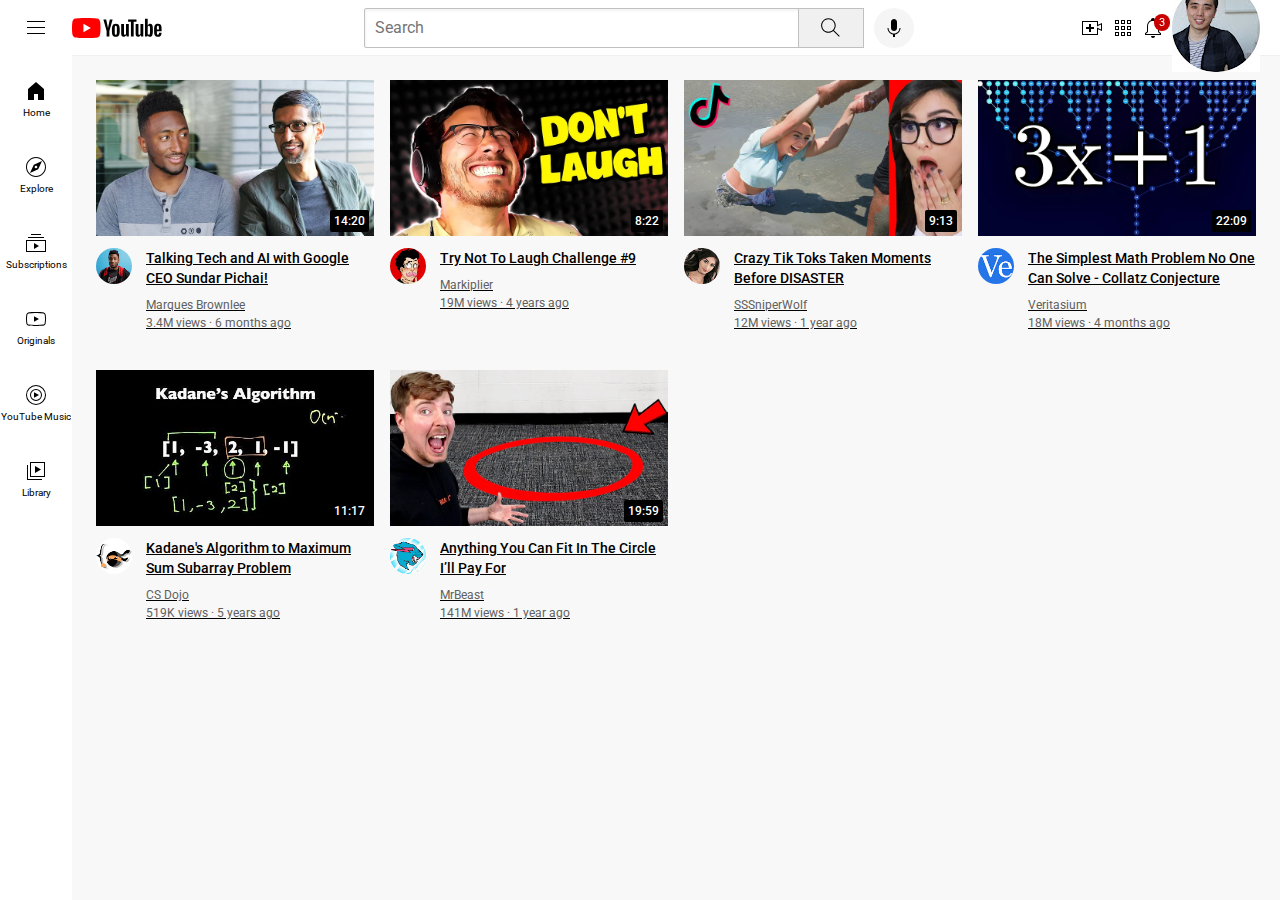
<file: index.html>
<!DOCTYPE html>
<html>
  <head>
    <title>YouTube.com Clone</title>

    <link rel="preconnect" href="https://fonts.googleapis.com">
    <link rel="preconnect" href="https://fonts.gstatic.com" crossorigin>
    <link href="https://fonts.googleapis.com/css2?family=Roboto:wght@400;500;700&display=swap" rel="stylesheet">

    <link rel="stylesheet" href="styles/general.css">
    <link rel="stylesheet" href="styles/video.css">
    <link rel="stylesheet" href="styles/header.css">
    <link rel="stylesheet" href="styles/sidebar.css">


  </head>
  <body>
    <header class="header">
      <div class="left-section">
        <img class="hamburger-menu"
        src="icons/hamburger-menu.svg">
        <img class="youtube-logo"
        src="icons/youtube-logo.svg">

      </div>
      <div class="middle-section">
        <input class="search-bar" type="text" placeholder="Search">
        <button class="search-button">
          <img class="search-icon"
          src="icons/search.svg">
          <div class="tooltip">Search</div>
        </button>
        <button class="voice-search-button">
          <img 
           class="voice-search-icon"
          src="icons/voice-search-icon.svg">
          <div class="tooltip">Search with your voice</div>
        </button>
      </div>
      <div class="right-section">
        <div class="upload-icon-container">
          <img class="upload-icon"
          src="icons/upload.svg">
          <div class="tooltip">Create</div>
        <!-- </button> -->
        </div>

        <div class="youtube-apps-icon-container">
          <img class="youtube-apps-icon"
          src="icons/youtube-apps.svg">
          <div class="tooltip">YouTube apps</div>

        </div>



        <div class="notifications-icon-container">
          <img class="notifications-icon"
          src="icons/notifications.svg">
          <div class="notifications-count">3</div>
          <div class="tooltip">Notifications</div>

        </div>


        <img class="current-user-picture-icon"
        src="channel-pictures/my-channel.jpeg">
      </div>

    </header>

    <nav class="sidebar">
      <div class="sidebar-link">
        <img src="icons/home.svg">
        <div>Home</div>
      </div>
      <div class="sidebar-link">
        <img src="icons/explore.svg">
        <div>Explore</div>
      </div>
      <div class="sidebar-link">
        <img src="icons/subscriptions.svg">
        <div>Subscriptions</div>
      </div>
      <div class="sidebar-link">
        <img src="icons/originals.svg">
        <div>Originals</div>
      </div>
      <div class="sidebar-link">
        <img src="icons/youtube-music.svg">
        <div>YouTube Music</div>
      </div>
      <div class="sidebar-link">
        <img src="icons/library.svg">
        <div>Library</div>
      </div>
    </nav>

    <main>
      <section class="video-grid">
        <div class="video-preview">
          <div class="thumbnail-row">
            <img class="thumbnail" src="thumbnails/thumbnail-1.webp">
            <div class="video-time">14:20</div>
          </div>
          <div class="video-info-grid">
            <div class="channel-picture">
              <img class="profile-picture" src="channel-pictures/channel-1.jpeg">
            </div>
            <div class="video-info">
              <p class="video-title">
                Talking Tech and AI with Google CEO Sundar Pichai!
              </p>
              <p class="video-author">
                Marques Brownlee
              </p>
              <p class="video-stats">
                3.4M views &#183; 6 months ago
              </p>
            </div>
          </div>
        </div>
  
        <div class="video-preview">
          <div class="thumbnail-row">
            <img class="thumbnail" src="thumbnails/thumbnail-2.webp">
            <div class="video-time">8:22</div>
          </div>
          <div class="video-info-grid">
            <div class="channel-picture">
              <img class="profile-picture" src="channel-pictures/channel-2.jpeg">
            </div>
            <div class="video-info">
              <p class="video-title">
                Try Not To Laugh Challenge #9
              </p>
              <p class="video-author">
                Markiplier
              </p>
              <p class="video-stats">
                19M views &#183; 4 years ago
              </p>
            </div>
          </div>
        </div>
  
        <div class="video-preview">
          <div class="thumbnail-row">
            <img class="thumbnail" src="thumbnails/thumbnail-3.webp">
            <div class="video-time">9:13</div>
          </div>
          <div class="video-info-grid">
            <div class="channel-picture">
              <img class="profile-picture" src="channel-pictures/channel-3.jpeg">
            </div>
            <div class="video-info">
              <p class="video-title">
                Crazy Tik Toks Taken Moments Before DISASTER
              </p>
              <p class="video-author">
                SSSniperWolf
              </p>
              <p class="video-stats">
                12M views &#183; 1 year ago
              </p>
            </div>
          </div>
        </div>
  
        <div class="video-preview">
          <div class="thumbnail-row">
            <img class="thumbnail" src="thumbnails/thumbnail-4.webp">
            <div class="video-time">22:09</div>
          </div>
          <div class="video-info-grid">
            <div class="channel-picture">
              <img class="profile-picture" src="channel-pictures/channel-4.jpeg">
            </div>
            <div class="video-info">
              <p class="video-title">
                The Simplest Math Problem No One Can Solve - Collatz Conjecture
              </p>
              <p class="video-author">
                Veritasium
              </p>
              <p class="video-stats">
                18M views &#183; 4 months ago
              </p>
            </div>
          </div>
        </div>
  
        <div class="video-preview">
          <div class="thumbnail-row">
            <img class="thumbnail" src="thumbnails/thumbnail-5.webp">
            <div class="video-time">11:17</div>
          </div>
          <div class="video-info-grid">
            <div class="channel-picture">
              <img class="profile-picture" src="channel-pictures/channel-5.jpeg">
            </div>
            <div class="video-info">
              <p class="video-title">
                Kadane's Algorithm to Maximum Sum Subarray Problem
              </p>
              <p class="video-author">
                CS Dojo
              </p>
              <p class="video-stats">
                519K views &#183; 5 years ago
              </p>
            </div>
          </div>
        </div>
  
        <div class="video-preview">
          <div class="thumbnail-row">
            <img class="thumbnail" src="thumbnails/thumbnail-6.webp">
            <div class="video-time">19:59</div>
          </div>
          <div class="video-info-grid">
            <div class="channel-picture">
              <img class="profile-picture" src="channel-pictures/channel-6.jpeg">
            </div>
            <div class="video-info">
              <p class="video-title">
                Anything You Can Fit In The Circle I’ll Pay For
              </p>
              <p class="video-author">
                MrBeast
              </p>
              <p class="video-stats">
                141M views &#183; 1 year ago
              </p>
            </div>
          </div>
        </div>
      </section>

    </main>
    <!-- Comment-->

    

  </body>
</html>
</file>
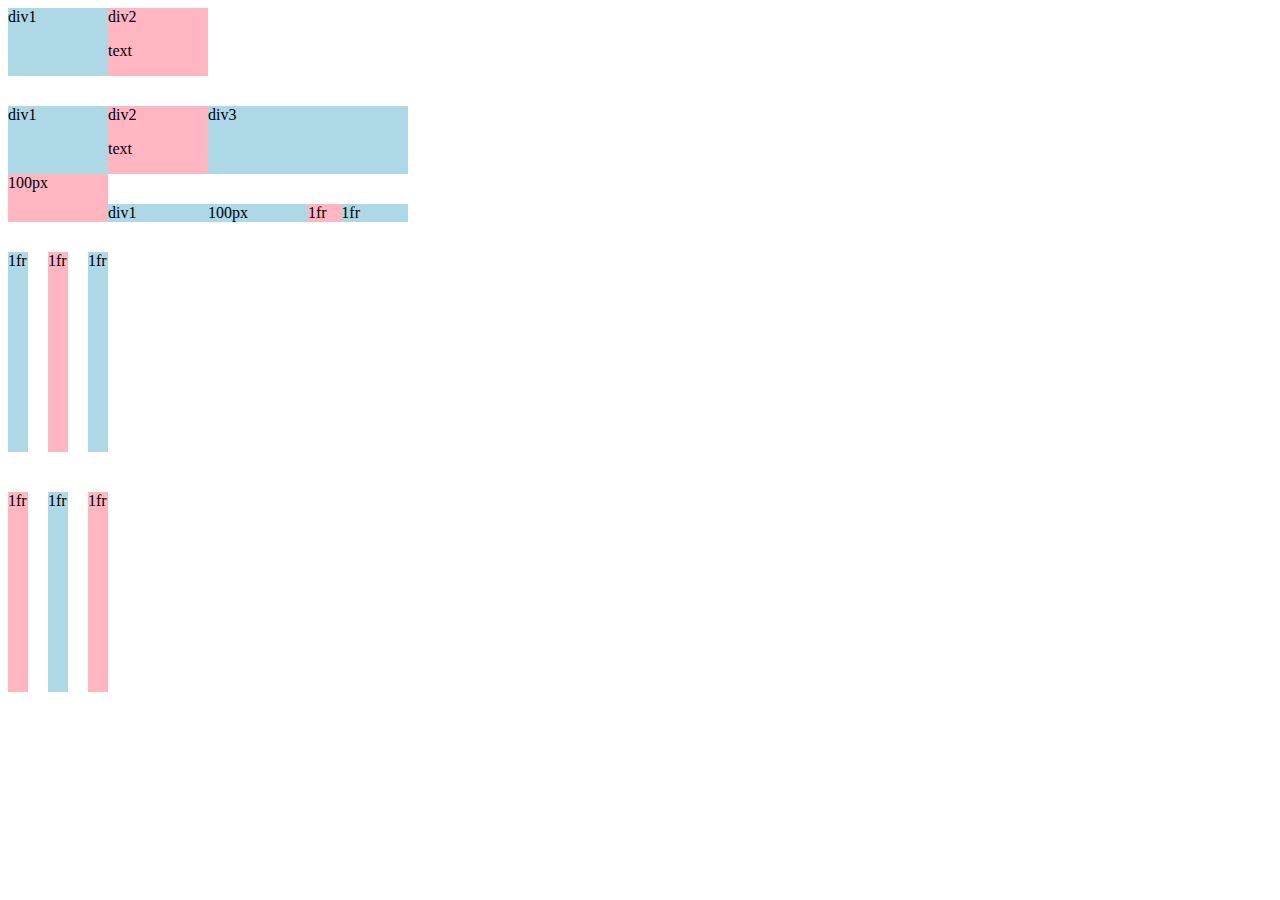
<file: grid.html>
<!DOCTYPE html>
<html>
  <head>
    <title>Grid Practice </title>
  </head>
  <body style="padding: bottom 1000px;">
    <div style="
      display: grid;  
      grid-template-columns: 100px 100px  ;
    
    ">
      <div style="background-color:lightblue">
        div1  
      </div>
      <div style="background-color:lightpink">
        div2 <p>text</p>
      </div>

      <div style="
        margin-top: 30px;
        display: grid;  
        grid-template-columns: 100px 100px  200px;
    
    ">
      <div style="background-color:lightblue">
        div1  
      </div>
      <div style="background-color:lightpink">
        div2 <p>text</p>
      </div> 
      <div style="background-color:lightblue">
        div3 
      </div>
      <div style="background-color:lightpink">
        100px
      </div>

      <div style="
      margin-top: 30px;
      display: grid;  
      grid-template-columns: 100px 1fr;
  ">
    <div style="background-color:lightblue">
      div1  
    </div>
    <div style="background-color:lightpink">
      1fr
    </div> 
    </div> 


    <div style="
      margin-top: 30px;
      display: grid;  
      grid-template-columns: 100px 1fr 2fr;
  ">
      <div style="background-color:lightblue">
        100px  
      </div>

      <div style="background-color:lightpink">
        1fr
      </div> 
      <div style="background-color:lightblue">1fr </div>
    </div> 

    <div style="
      margin-top: 30px;
      display: grid;  
      grid-template-columns: 1fr 1fr 1fr;
      column-gap: 20px;
      row-gap: 40px;
  ">
      <div style="background-color:lightblue; height: 200px;">
        1fr 
      </div>

      <div style="background-color:lightpink; height: 200px;"> 1fr</div> 
      <div style="background-color:lightblue; height: 200px;">1fr </div>
      <div style="background-color:lightpink; height: 200px;"> 1fr</div>
      <div style="background-color:lightblue; height: 200px;">1fr </div>
      <div style="background-color:lightpink; height: 200px;"> 1fr</div>
    </div> 


  </body>
</html>
</file>
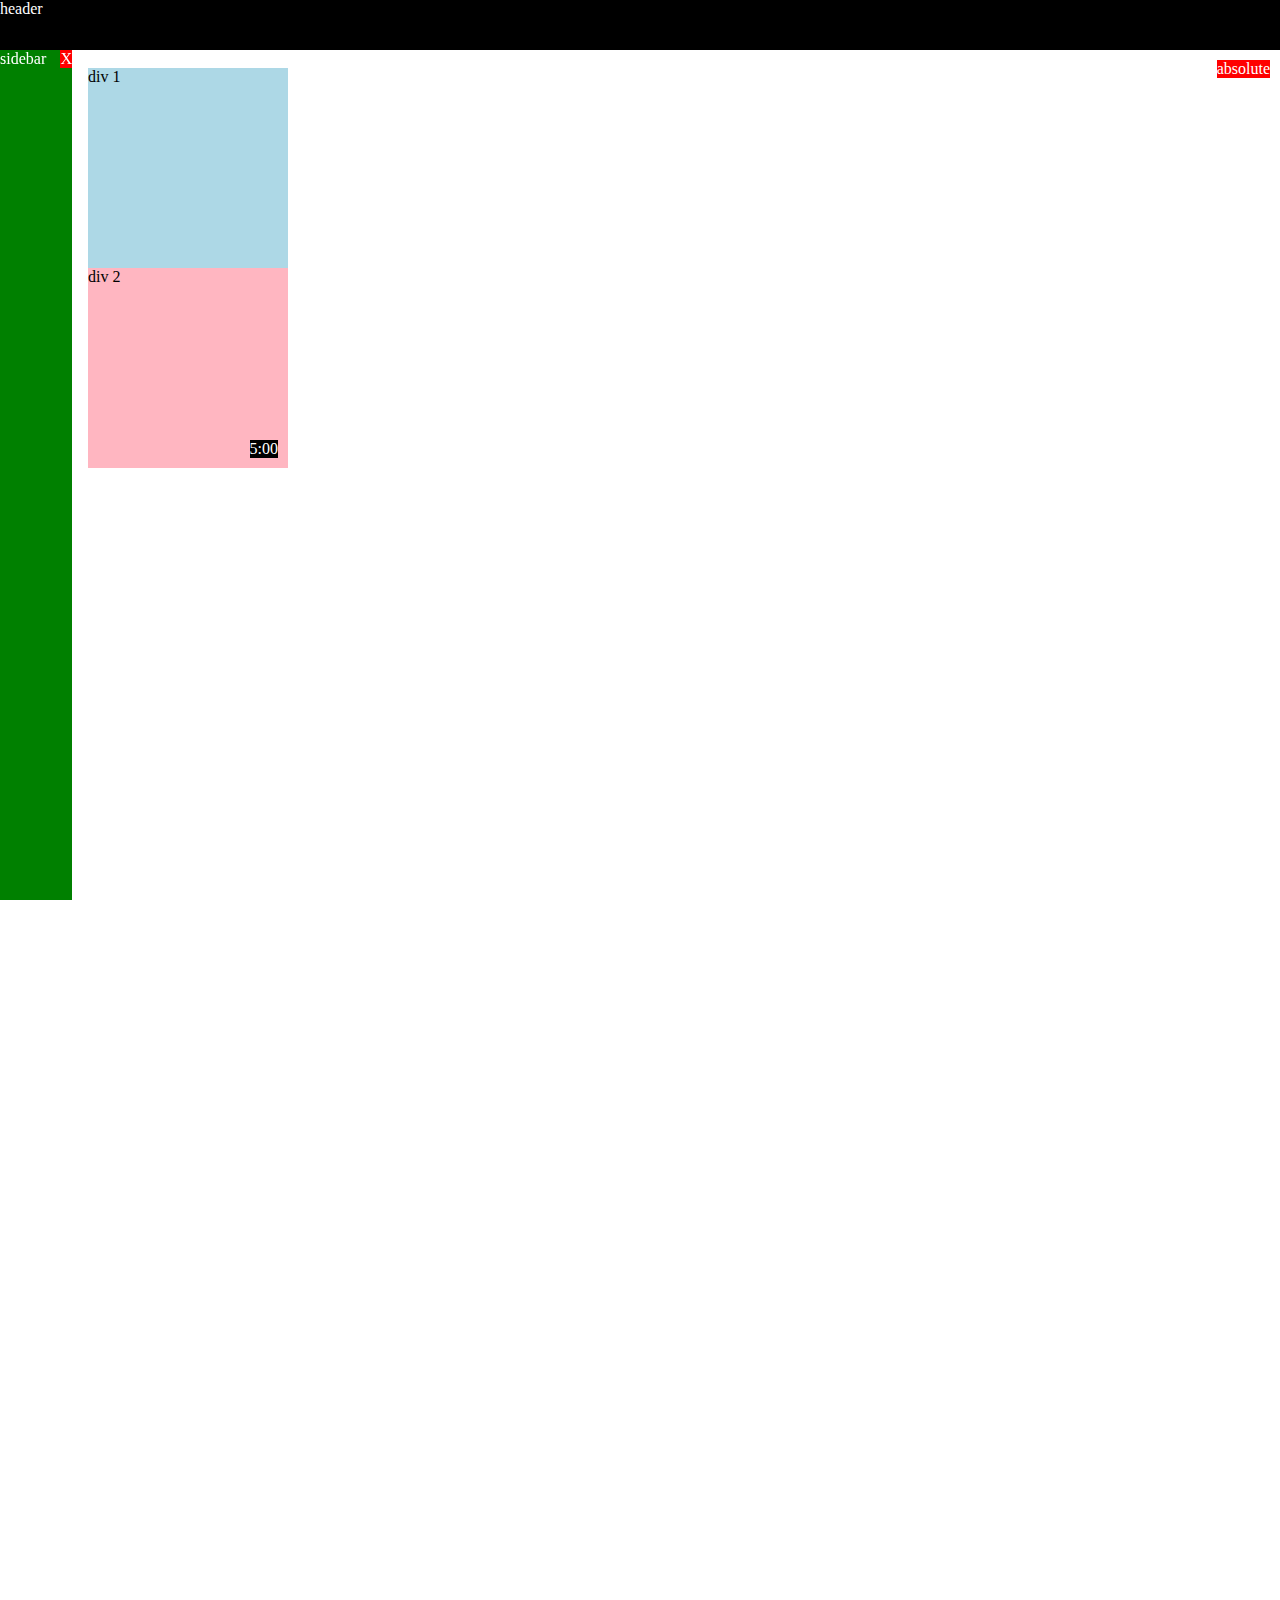
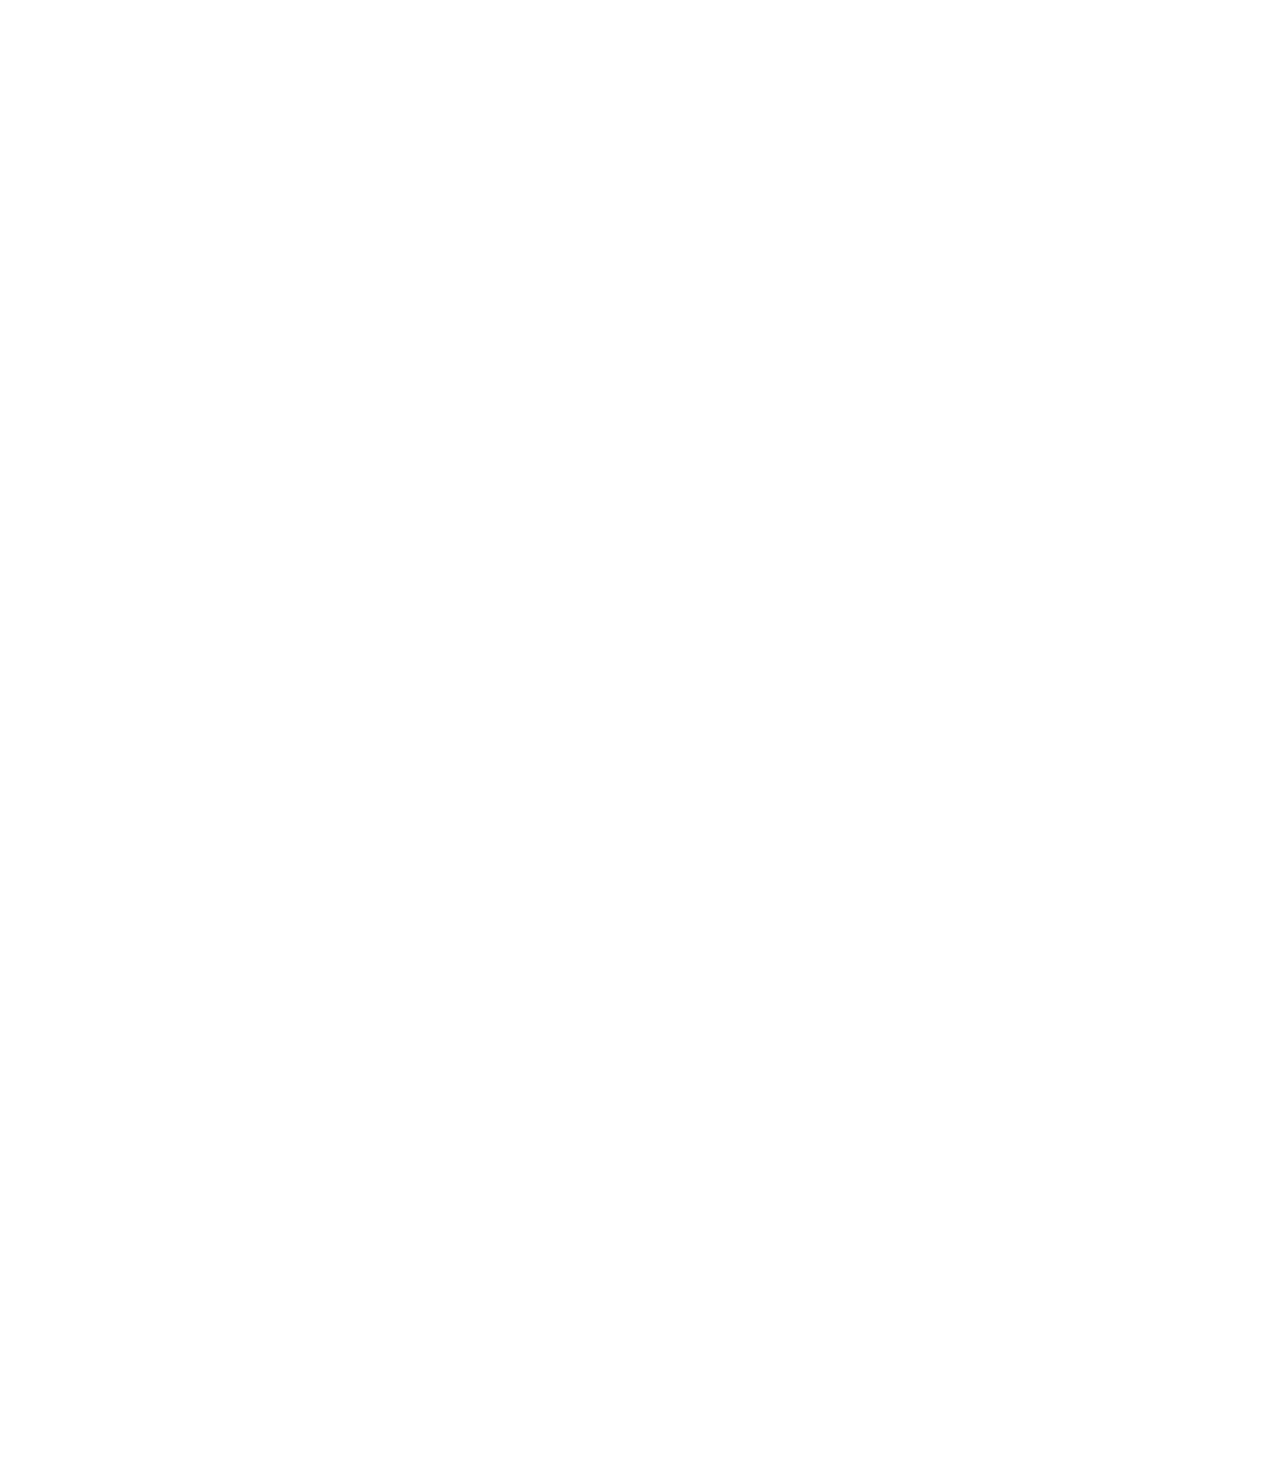
<file: position.html>
<!DOCTYPE html>
<html>
  <head>
    <title>Position Practice</title>
  </head>
  <body style="
    height: 3000px;
    padding-top: 60px;
    padding-left: 80px;
  
  ">
    <div style="
    background-color:black;
    color: white;
    position: fixed;
    top: 0;
    left:0;
    right: 0;
    height: 50px;
    z-index: 100;
    "
    >header</div>

    <div style="
      background-color: green;
      color: white;
      position: fixed;
      left: 0;
      bottom: 0;
      top: 50px;
      width: 72px;
    ">
      sidebar
      <div style="
        position: absolute;
        background-color: red;
        color: white;
        right: 0;
        top: 0;
      ">
        X
      </div>
    </div>

    <div style="
      position: absolute;
      background-color: red;
      color: white;
      right: 10px;
      top: 60px;
    ">
      absolute
    </div>
    <div style="
    background-color: lightblue;
    height: 200px;
    width: 200px;
    position: static;
    ">
      div 1
    </div>

    <div style="
      background-color: lightpink;
      height: 200px;
      width: 200px;
      position: relative;
    ">
      div 2
      <div style="
        position: absolute;
        background-color: black;
        color: white;
        bottom: 10px;
        right: 10px;
      ">
        5:00
      </div>
    </div>
  </body>
</html>
</file>
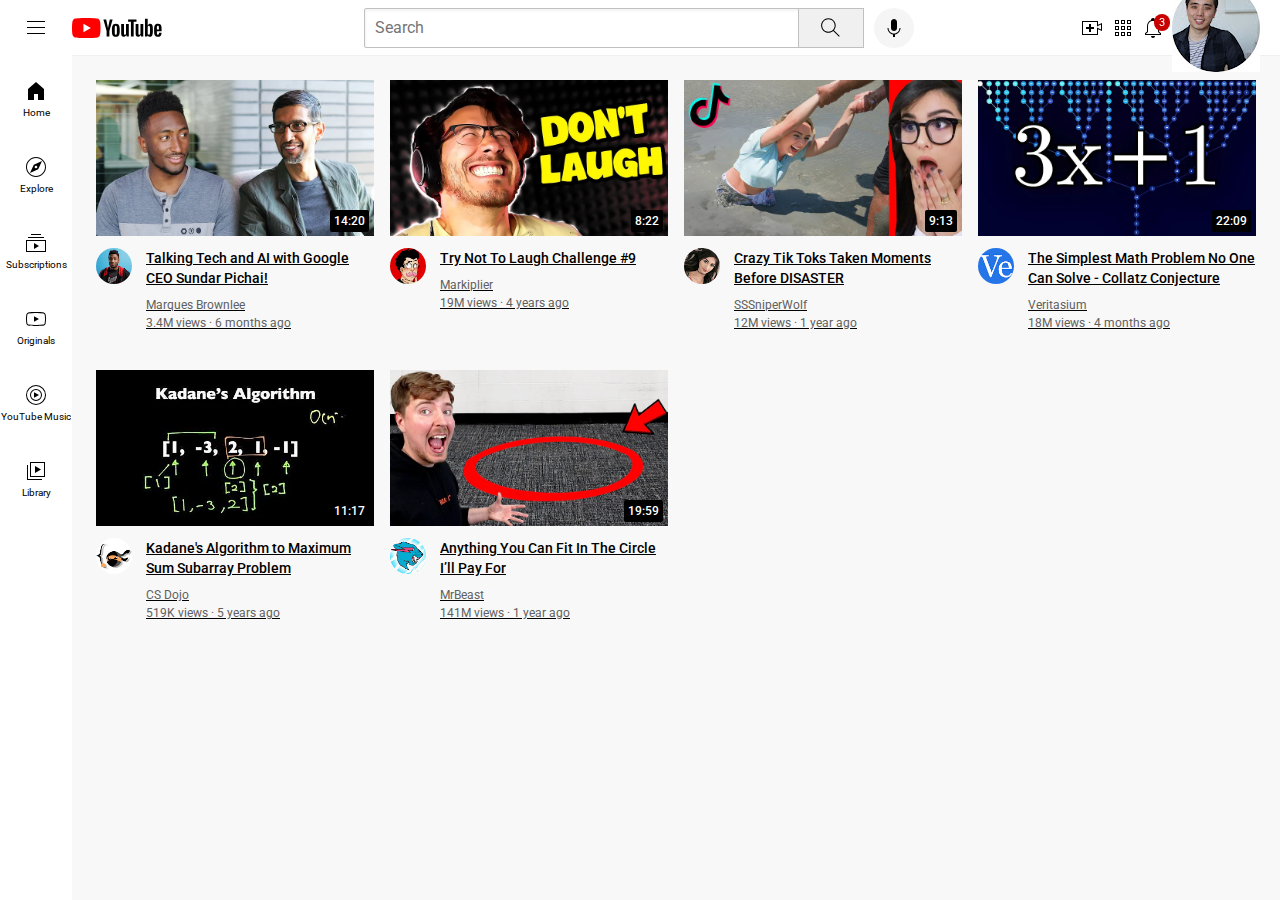
<file: youtube.html>
<!DOCTYPE html>
<html>
  <head>
    <title>YouTube.com Clone</title>

    <link rel="preconnect" href="https://fonts.googleapis.com">
    <link rel="preconnect" href="https://fonts.gstatic.com" crossorigin>
    <link href="https://fonts.googleapis.com/css2?family=Roboto:wght@400;500;700&display=swap" rel="stylesheet">

    <link rel="stylesheet" href="styles/general.css">
    <link rel="stylesheet" href="styles/video.css">
    <link rel="stylesheet" href="styles/header.css">
    <link rel="stylesheet" href="styles/sidebar.css">


  </head>
  <body>
    <header class="header">
      <div class="left-section">
        <img class="hamburger-menu"
        src="icons/hamburger-menu.svg">
        <img class="youtube-logo"
        src="icons/youtube-logo.svg">

      </div>
      <div class="middle-section">
        <input class="search-bar" type="text" placeholder="Search">
        <button class="search-button">
          <img class="search-icon"
          src="icons/search.svg">
          <div class="tooltip">Search</div>
        </button>
        <button class="voice-search-button">
          <img 
           class="voice-search-icon"
          src="icons/voice-search-icon.svg">
          <div class="tooltip">Search with your voice</div>
        </button>
      </div>
      <div class="right-section">
        <div class="upload-icon-container">
          <img class="upload-icon"
          src="icons/upload.svg">
          <div class="tooltip">Create</div>
        <!-- </button> -->
        </div>

        <div class="youtube-apps-icon-container">
          <img class="youtube-apps-icon"
          src="icons/youtube-apps.svg">
          <div class="tooltip">YouTube apps</div>

        </div>



        <div class="notifications-icon-container">
          <img class="notifications-icon"
          src="icons/notifications.svg">
          <div class="notifications-count">3</div>
          <div class="tooltip">Notifications</div>

        </div>


        <img class="current-user-picture-icon"
        src="channel-pictures/my-channel.jpeg">
      </div>

    </header>

    <nav class="sidebar">
      <div class="sidebar-link">
        <img src="icons/home.svg">
        <div>Home</div>
      </div>
      <div class="sidebar-link">
        <img src="icons/explore.svg">
        <div>Explore</div>
      </div>
      <div class="sidebar-link">
        <img src="icons/subscriptions.svg">
        <div>Subscriptions</div>
      </div>
      <div class="sidebar-link">
        <img src="icons/originals.svg">
        <div>Originals</div>
      </div>
      <div class="sidebar-link">
        <img src="icons/youtube-music.svg">
        <div>YouTube Music</div>
      </div>
      <div class="sidebar-link">
        <img src="icons/library.svg">
        <div>Library</div>
      </div>
    </nav>

    <main>
      <section class="video-grid">
        <div class="video-preview">
          <div class="thumbnail-row">
            <img class="thumbnail" src="thumbnails/thumbnail-1.webp">
            <div class="video-time">14:20</div>
          </div>
          <div class="video-info-grid">
            <div class="channel-picture">
              <img class="profile-picture" src="channel-pictures/channel-1.jpeg">
            </div>
            <div class="video-info">
              <p class="video-title">
                Talking Tech and AI with Google CEO Sundar Pichai!
              </p>
              <p class="video-author">
                Marques Brownlee
              </p>
              <p class="video-stats">
                3.4M views &#183; 6 months ago
              </p>
            </div>
          </div>
        </div>
  
        <div class="video-preview">
          <div class="thumbnail-row">
            <img class="thumbnail" src="thumbnails/thumbnail-2.webp">
            <div class="video-time">8:22</div>
          </div>
          <div class="video-info-grid">
            <div class="channel-picture">
              <img class="profile-picture" src="channel-pictures/channel-2.jpeg">
            </div>
            <div class="video-info">
              <p class="video-title">
                Try Not To Laugh Challenge #9
              </p>
              <p class="video-author">
                Markiplier
              </p>
              <p class="video-stats">
                19M views &#183; 4 years ago
              </p>
            </div>
          </div>
        </div>
  
        <div class="video-preview">
          <div class="thumbnail-row">
            <img class="thumbnail" src="thumbnails/thumbnail-3.webp">
            <div class="video-time">9:13</div>
          </div>
          <div class="video-info-grid">
            <div class="channel-picture">
              <img class="profile-picture" src="channel-pictures/channel-3.jpeg">
            </div>
            <div class="video-info">
              <p class="video-title">
                Crazy Tik Toks Taken Moments Before DISASTER
              </p>
              <p class="video-author">
                SSSniperWolf
              </p>
              <p class="video-stats">
                12M views &#183; 1 year ago
              </p>
            </div>
          </div>
        </div>
  
        <div class="video-preview">
          <div class="thumbnail-row">
            <img class="thumbnail" src="thumbnails/thumbnail-4.webp">
            <div class="video-time">22:09</div>
          </div>
          <div class="video-info-grid">
            <div class="channel-picture">
              <img class="profile-picture" src="channel-pictures/channel-4.jpeg">
            </div>
            <div class="video-info">
              <p class="video-title">
                The Simplest Math Problem No One Can Solve - Collatz Conjecture
              </p>
              <p class="video-author">
                Veritasium
              </p>
              <p class="video-stats">
                18M views &#183; 4 months ago
              </p>
            </div>
          </div>
        </div>
  
        <div class="video-preview">
          <div class="thumbnail-row">
            <img class="thumbnail" src="thumbnails/thumbnail-5.webp">
            <div class="video-time">11:17</div>
          </div>
          <div class="video-info-grid">
            <div class="channel-picture">
              <img class="profile-picture" src="channel-pictures/channel-5.jpeg">
            </div>
            <div class="video-info">
              <p class="video-title">
                Kadane's Algorithm to Maximum Sum Subarray Problem
              </p>
              <p class="video-author">
                CS Dojo
              </p>
              <p class="video-stats">
                519K views &#183; 5 years ago
              </p>
            </div>
          </div>
        </div>
  
        <div class="video-preview">
          <div class="thumbnail-row">
            <img class="thumbnail" src="thumbnails/thumbnail-6.webp">
            <div class="video-time">19:59</div>
          </div>
          <div class="video-info-grid">
            <div class="channel-picture">
              <img class="profile-picture" src="channel-pictures/channel-6.jpeg">
            </div>
            <div class="video-info">
              <p class="video-title">
                Anything You Can Fit In The Circle I’ll Pay For
              </p>
              <p class="video-author">
                MrBeast
              </p>
              <p class="video-stats">
                141M views &#183; 1 year ago
              </p>
            </div>
          </div>
        </div>
      </section>

    </main>
    <!-- Comment-->

    

  </body>
</html>
</file>
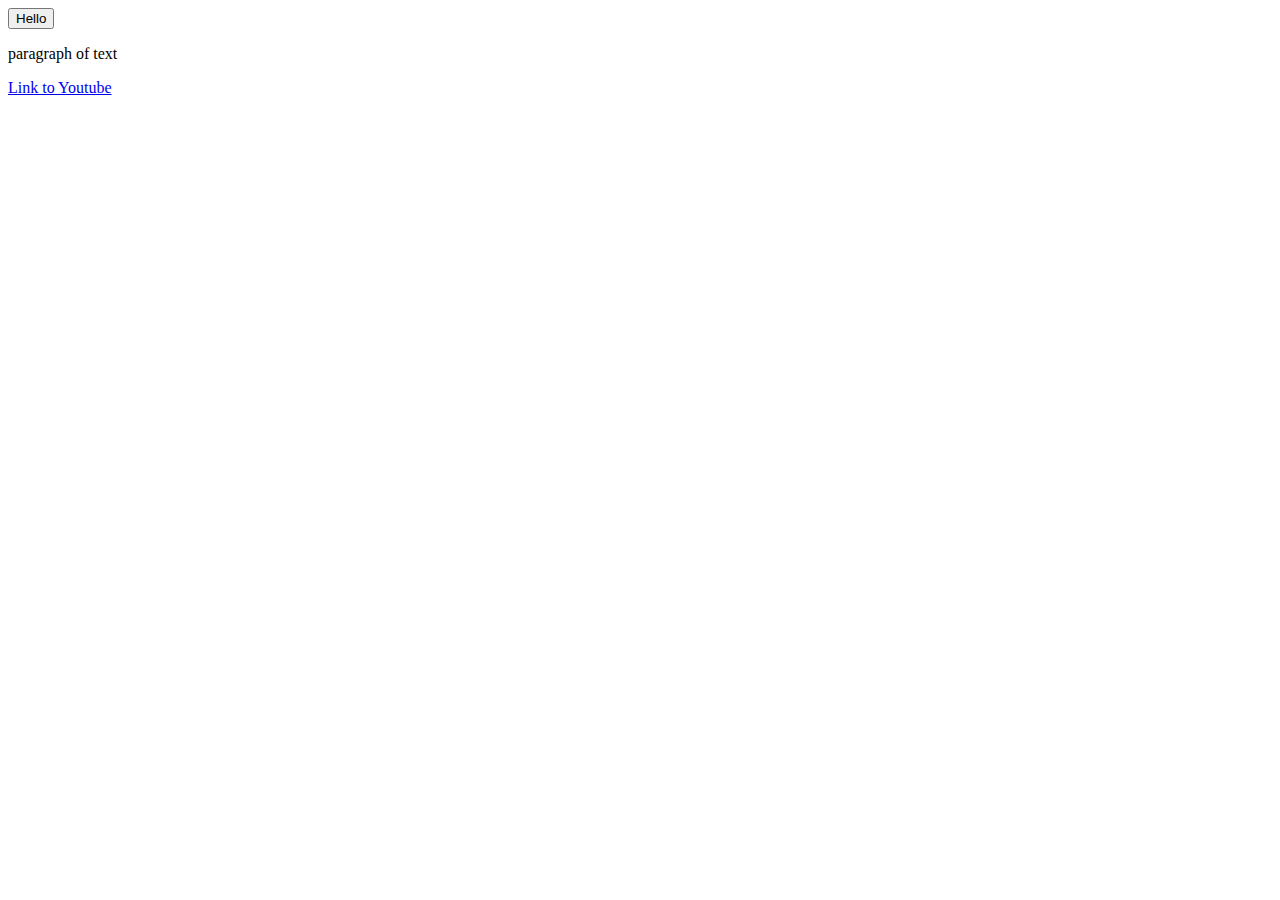
<file: intro-to-html/styles/website.html>
<!DOCTYPE html>
<html>
  <head>
    <title>
      First Website
    </title>

  </head>
  <body>
    <button>
      Hello
    </button>
    <p>
      paragraph of text 
    </p>
    <a href="https://www.youtube.com" target="_blank">
      Link to Youtube 
    </a>
  </body>
</html>
</file>
<file: styles/general.css>
p {
  font-family: Roboto, Arial;
  margin-top: 0;
  margin-bottom: 0;
}

body{
  margin: 0;
  padding: 80px;
  padding-left: 96px;
  padding-right: 24px;
  background-color: rgb(248, 248, 248);
}
</file>
<file: styles/video.css>
.thumbnail {
  width: 100%;
}

.search-bar {
  display: block;
}

.video-title {
  margin-top: 0;
  font-size: 14px;
  font-weight: 500;
  line-height: 20px;
  margin-bottom: 10px;
}

.video-info-grid {

  display: grid;
  grid-template-columns: 50px 1fr;
}

.profile-picture {
  width: 36px;
  border-radius: 50px;
}

.thumbnail-row {
  margin-bottom: 8px;
  position: relative;
}

.video-author,
.video-stats {
  font-size: 12px;
  color: rgb(96, 96, 96);
}

.video-author {
  margin-bottom: 4px;
}

.video-grid {
  font-family: Roboto, Arial;
  display: grid;
  grid-template-columns: 1fr 1fr 1fr;
  column-gap: 16px;
  row-gap: 40px;
  text-decoration: underline;
}

@media (max-width: 750px) {
  .video-grid{
    grid-template-columns: 1fr 1fr;
  }
}

@media (min-width: 751px ) and (max-width: 999px){
  .video-grid{
    grid-template-columns: 1fr 1fr 1fr;
  }
}

@media (min-width: 1000px){
  .video-grid{
    grid-template-columns: 1fr 1fr 1fr 1fr;
  }
}
.video-time{
  /* font-family: Roboto, Arial; */
  font-size: 12px;
  font-weight: 500;


  padding: 4px;
  border-radius: 2px;
  background-color: black;
  color: white;
  position: absolute;
  bottom: 8px;
  right: 5px;
}
</file>
<file: styles/header.css>
.header{
  height: 55px;

  display: flex;
  flex-direction: row;
  justify-content: space-between;

  position:fixed;
  top: 0;
  left: 0;
  right: 0;
  z-index: 100;

  background-color: white;
  border-bottom-width: 1px;
  border-bottom-style: solid;
  border-bottom-color:rgb(240,240,240);


}

.left-section{
  display: flex;
  align-items: center;
}

.hamburger-menu{
  height: 24px;
  margin-left: 24px;
  margin-right: 24px ;
}

.youtube-logo{
  height: 20px;
}

.middle-section{ 
  flex: 1;
  margin-left: 70px;
  margin-right: 35px;
  max-width: 550px;
  display: flex;
  align-items: center;
}

.search-bar{
  flex: 1;
  height: 36px;
  padding-left:  10px;
  font-size: 16px;
  /* border-width: 1px;
  border-style: solid;
  border-color: rgb(192, 192, 192); */
  border: 1px, solid, rgb(192, 192, 192);
  border-radius: 2px;
  box-shadow: inset 1px 2px 3px 
  rgba(0, 0, 0, 0.05);
  width: 0;
}

.search-bar::placeholder{
  font-family: Roboto, Arial;
  font-size: 16px;

}

.search-button{
  height:40px;
  width:66px;
  background-color: rgb(240, 240, 240);
  border-width: 1px;
  border-style: solid;
  border-color: rgb(192, 192, 192);
  margin-left: -3px;
  margin-right: 10px;
  
}

.search-button,
.voice-search-button,
.upload-icon-container,
.youtube-apps-icon-container,
.notifications-icon-container
{
  position: relative;
  display: flex;
  justify-content: center;
  align-items: center;

}

.search-button .tooltip,
.voice-search-button .tooltip,
.upload-icon-container .tooltip,
.youtube-apps-icon-container .tooltip,
.notifications-icon-container .tooltip
{
  font-family: Roboto, Arial;

  position: absolute;
  background-color: grey;
  color: white;
  padding-top: 4px;
  padding-bottom: 4px;
  padding-left: 8px;
  padding-right: 8px;
  border-radius: 4px;
  font-size: 12px;
  bottom: -30px;
  opacity: 0;
  transition: opacity 0.15s;
  pointer-events: none;
  white-space: nowrap;

 
}

.search-button:hover .tooltip,
.voice-search-button:hover .tooltip,
.upload-icon-container:hover .tooltip,
.youtube-apps-icon-container:hover .tooltip,
.notifications-icon-container:hover .tooltip
{
  opacity: 1;
}

.search-icon{
  height: 25px;
  
}

.voice-search-button{
  height:40px;
  width:40px;
  border-radius: 20px;
  border: none;
  background-color: rgb(245, 245, 245);
}

.voice-search-icon{
  height: 24px;

  
}

.right-section{
  width: 180px;
  margin-right: 20px;
  display: flex;
  align-items: center;
  justify-content: space-between;
  flex-shrink: 0;
}

.upload-icon{ 
  height: 24px;
}

.youtube-apps-icon{
  height: 24px;
}

.notifications-icon{
  height: 24px;
}

.notifications-icon-container{
  position: relative;
}

.notifications-count{
  position: absolute;
  top: -2px;
  right: -5px;
  background-color: rgb(200, 0, 0);
  color: white;
  font-family: Roboto, Arial;
  font-size: 11px;
  padding-left: 5px;
  padding-right: 5px;
  padding-top: 2px;
  padding-bottom: 2px;
  border-radius: 10px;
}

.current-user-picture{
  height: 36px;
  border-radius: 16px;
}
</file>
<file: styles/sidebar.css>
.sidebar{
  position: fixed;
  left: 0;
  bottom: 0;
  top: 55px;
  background-color: white;
  width: 72px;
  z-index: 200;
  padding-top: 5px;
}

.sidebar-link{
  height: 76px;
  display: flex;
  justify-content: center;
  align-items: center;
  flex-direction: column;
  cursor: pointer;
}

.sidebar-link:hover{
  background-color: rgb(235, 235, 235);
}

.sidebar-link img{
  height: 24px;
  margin-bottom: 4px;
}

.sidebar-link div{
  font-family: Roboto, Arial;
  font-size: 10px;
}
</file>
